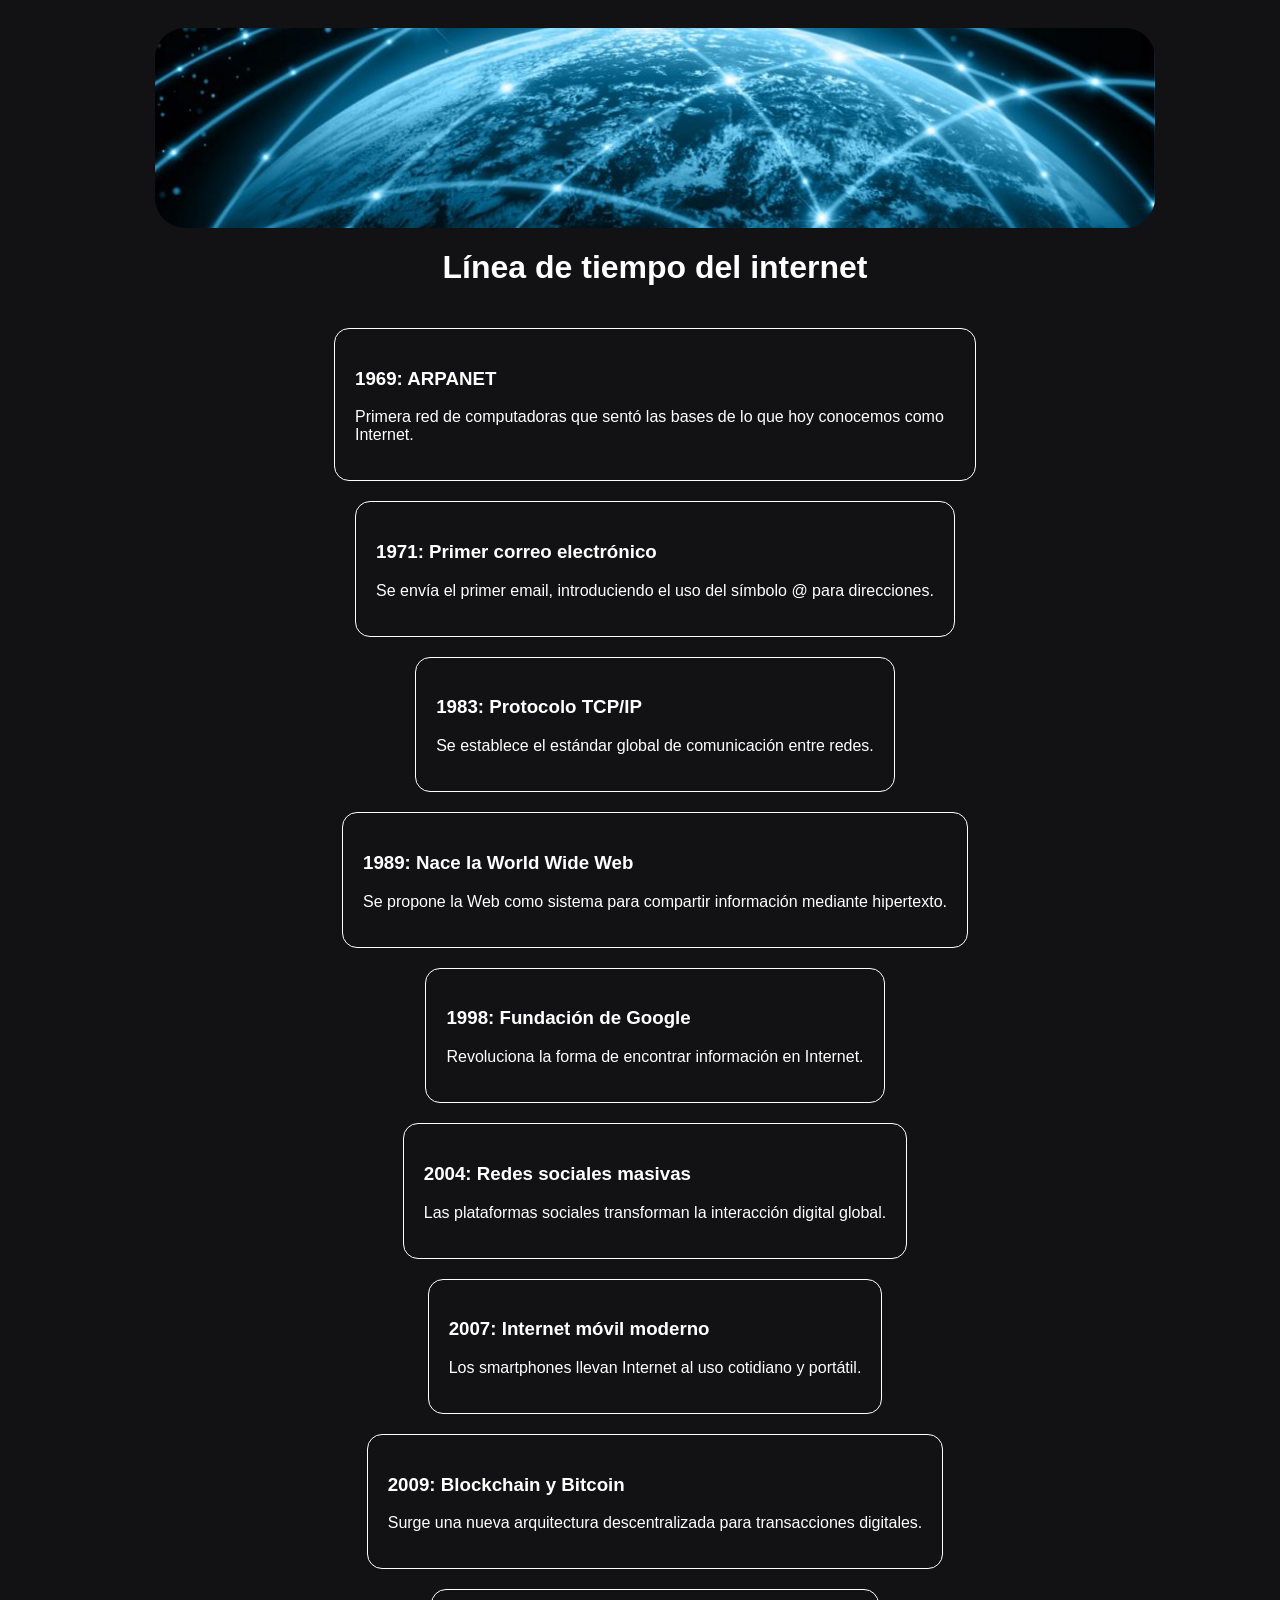
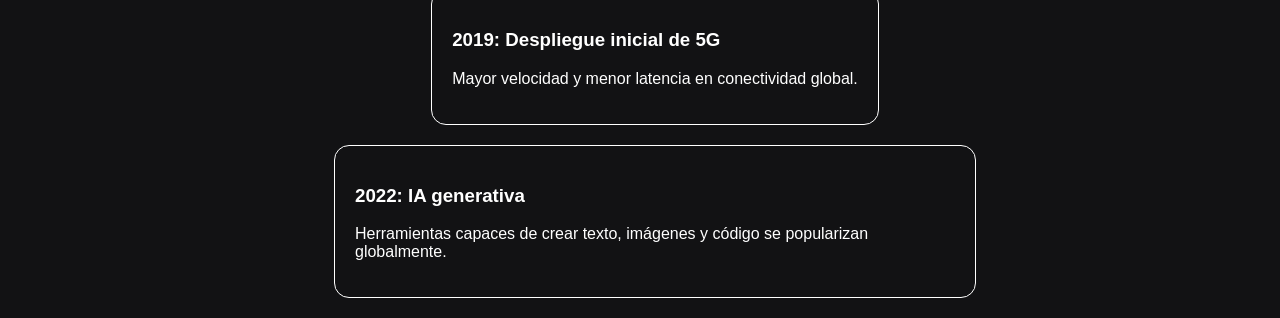
<file: index.html>
<!DOCTYPE html>
<html>

<head>
    <link rel="stylesheet" href="css/styles.css">
    <meta charset="UTF-8">
    <title>
        Linea de tiempo internet
    </title>
</head>

<body>

    <!--Imagen recortada y acomodad en el CSS-->
    <header class="banner">
        <img class="banner-image" src="images/banner.png" alt="Banner" width="1000px" height="200px">
    </header>

    <main>

        <div class="titleSection">
            <h1>Línea de tiempo del internet</h1>
        </div>

        <div class="eventsContainer">

            <a href="./html/arpanet.html" class="hyperlink">
                <div class="event">
                    <h3>1969: ARPANET</h3>
                    <p>Primera red de computadoras que sentó las bases de lo que hoy conocemos como Internet.</p>
                </div>
            </a>

            <a href="./html/correo.html" class="hyperlink">
                <div class="event">
                    <h3>1971: Primer correo electrónico</h3>
                    <p>Se envía el primer email, introduciendo el uso del símbolo @ para direcciones.</p>
                </div>
            </a>

            <a href="./html/tcpip.html" class="hyperlink">
                <div class="event">
                    <h3>1983: Protocolo TCP/IP</h3>
                    <p>Se establece el estándar global de comunicación entre redes.</p>
                </div>
            </a>

            <a href="./html/www.html" class="hyperlink">
                <div class="event">
                    <h3>1989: Nace la World Wide Web</h3>
                    <p>Se propone la Web como sistema para compartir información mediante hipertexto.</p>
                </div>
            </a>

            <a href="./html/google.html" class="hyperlink">
                <div class="event">
                    <h3>1998: Fundación de Google</h3>
                    <p>Revoluciona la forma de encontrar información en Internet.</p>
                </div>
            </a>

            <a href="./html/facebook.html" class="hyperlink">
                <div class="event">
                    <h3>2004: Redes sociales masivas</h3>
                    <p>Las plataformas sociales transforman la interacción digital global.</p>
                </div>
            </a>

            <a href="./html/movil.html" class="hyperlink">
                <div class="event">
                    <h3>2007: Internet móvil moderno</h3>
                    <p>Los smartphones llevan Internet al uso cotidiano y portátil.</p>
                </div>
            </a>

            <a href="./html/bitcoin.html" class="hyperlink">
                <div class="event">
                    <h3>2009: Blockchain y Bitcoin</h3>
                    <p>Surge una nueva arquitectura descentralizada para transacciones digitales.</p>
                </div>
            </a>

            <a href="html/5g.html" class="hyperlink">
                <div class="event">
                    <h3>2019: Despliegue inicial de 5G</h3>
                    <p>Mayor velocidad y menor latencia en conectividad global.</p>
                </div>
            </a>

            <a href="./html/ia.html" class="hyperlink">
                <div class="event">
                    <h3>2022: IA generativa</h3>
                    <p>Herramientas capaces de crear texto, imágenes y código se popularizan globalmente.</p>
                </div>
            </a>

        </div>

    </main>

</body>

</html>
</file>
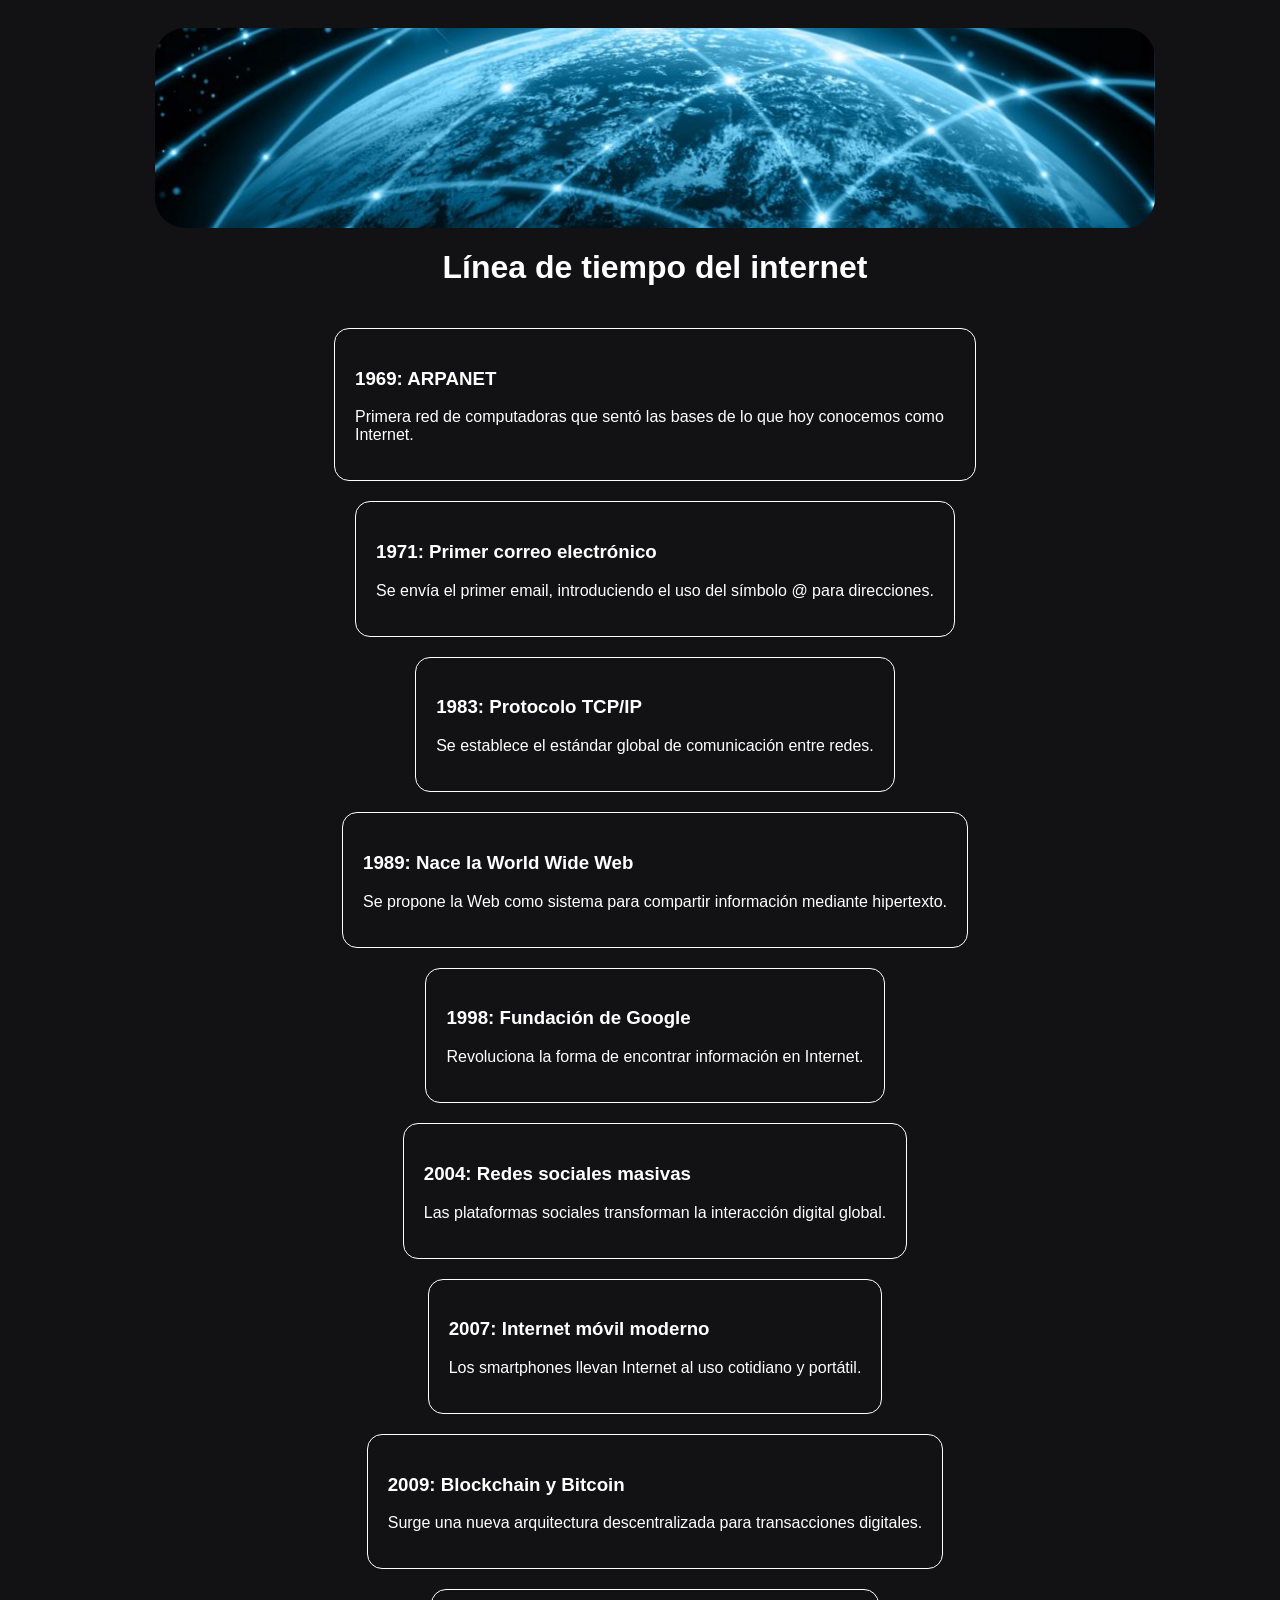
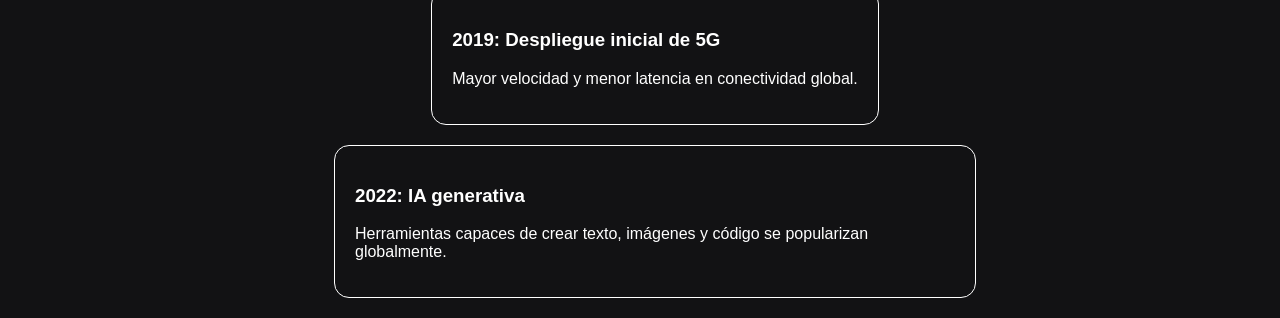
<file: html/index.html>
<!DOCTYPE html>
<html>

<head>
    <link rel="stylesheet" href="../css/styles.css">
    <meta charset="UTF-8">
    <title>
        Linea de tiempo internet
    </title>
</head>

<body>

    <!--Imagen recortada y acomodad en el CSS-->
    <header class="banner">
        <img class="banner-image" src="../images/banner.png" alt="Banner" width="1000px" height="200px">
    </header>

    <main>

        <div class="titleSection">
            <h1>Línea de tiempo del internet</h1>
        </div>

        <div class="eventsContainer">

            <a href="arpanet.html" class="hyperlink">
                <div class="event">
                    <h3>1969: ARPANET</h3>
                    <p>Primera red de computadoras que sentó las bases de lo que hoy conocemos como Internet.</p>
                </div>
            </a>

            <a href="correo.html" class="hyperlink">
                <div class="event">
                    <h3>1971: Primer correo electrónico</h3>
                    <p>Se envía el primer email, introduciendo el uso del símbolo @ para direcciones.</p>
                </div>
            </a>

            <a href="tcpip.html" class="hyperlink">
                <div class="event">
                    <h3>1983: Protocolo TCP/IP</h3>
                    <p>Se establece el estándar global de comunicación entre redes.</p>
                </div>
            </a>

            <a href="www.html" class="hyperlink">
                <div class="event">
                    <h3>1989: Nace la World Wide Web</h3>
                    <p>Se propone la Web como sistema para compartir información mediante hipertexto.</p>
                </div>
            </a>

            <a href="google.html" class="hyperlink">
                <div class="event">
                    <h3>1998: Fundación de Google</h3>
                    <p>Revoluciona la forma de encontrar información en Internet.</p>
                </div>
            </a>

            <a href="facebook.html" class="hyperlink">
                <div class="event">
                    <h3>2004: Redes sociales masivas</h3>
                    <p>Las plataformas sociales transforman la interacción digital global.</p>
                </div>
            </a>

            <a href="movil.html" class="hyperlink">
                <div class="event">
                    <h3>2007: Internet móvil moderno</h3>
                    <p>Los smartphones llevan Internet al uso cotidiano y portátil.</p>
                </div>
            </a>

            <a href="bitcoin.html" class="hyperlink">
                <div class="event">
                    <h3>2009: Blockchain y Bitcoin</h3>
                    <p>Surge una nueva arquitectura descentralizada para transacciones digitales.</p>
                </div>
            </a>

            <a href="5g.html" class="hyperlink">
                <div class="event">
                    <h3>2019: Despliegue inicial de 5G</h3>
                    <p>Mayor velocidad y menor latencia en conectividad global.</p>
                </div>
            </a>

            <a href="ia.html" class="hyperlink">
                <div class="event">
                    <h3>2022: IA generativa</h3>
                    <p>Herramientas capaces de crear texto, imágenes y código se popularizan globalmente.</p>
                </div>
            </a>

        </div>

    </main>

</body>

</html>
</file>
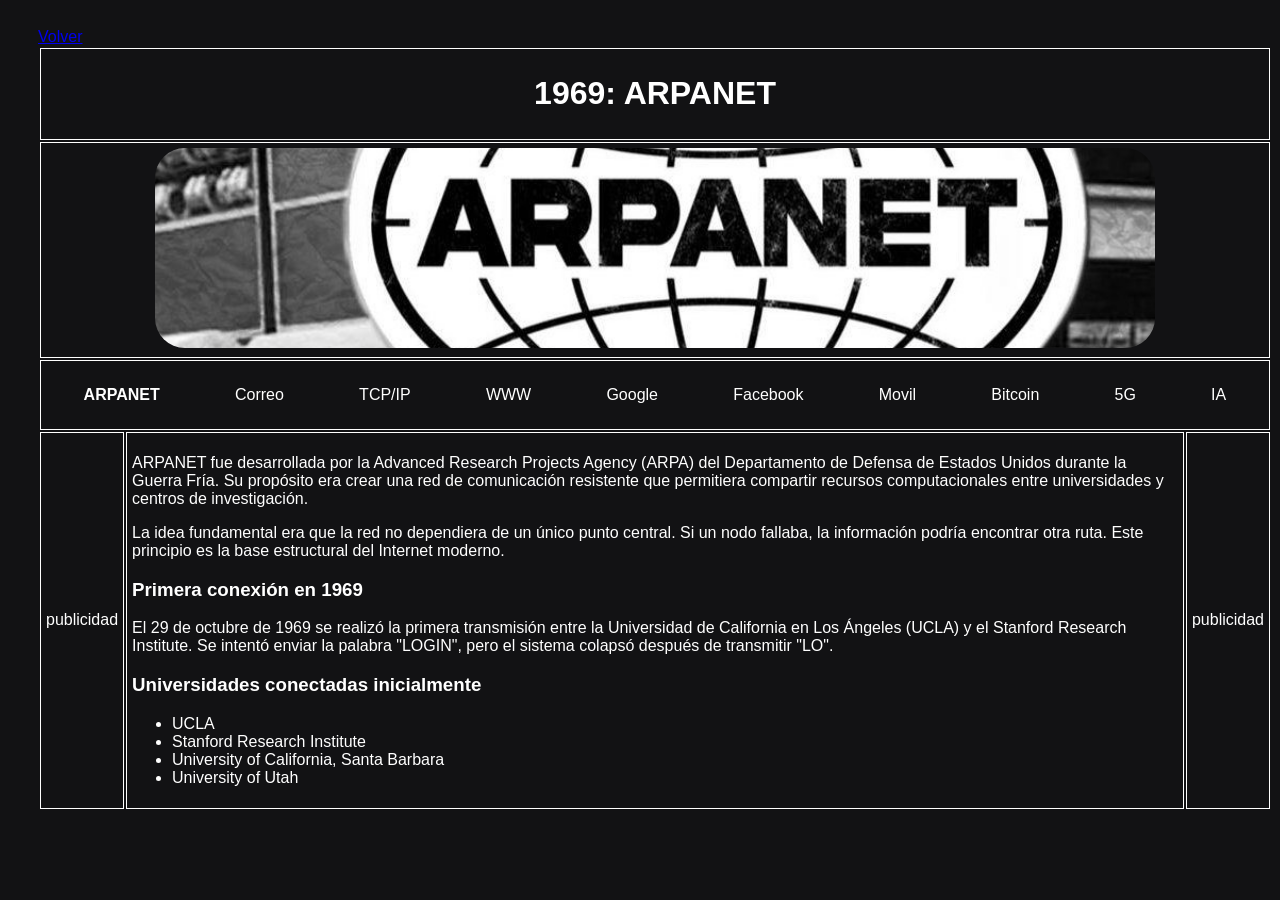
<file: html/arpanet.html>
<!DOCTYPE html>
<html lang="es">

<head>
    <meta charset="UTF-8">
    <title>1969: ARPANET</title>
    <link rel="stylesheet" href="../css/styles.css">
</head>

<header class="banner">
</header>

<body>

    <a href="../index.html" class="back-link">Volver</a>

    <div class="content">

        <table>
            <tr>
                <td colspan="3" class="title">
                    <h1>1969: ARPANET</h1>
                </td>
            </tr>
            <tr>
                <td colspan="3" class="table-banner">
                    <img class="banner-image" src="../images/arpanet.jpg" alt="Banner" width="1000px" height="200px">
                </td>
            </tr>
            <tr>
                <td colspan="3">
                    <div class="menu">
                        <a href="arpanet.html" class="hyperlink"><strong>ARPANET</strong></a>
                        <a href="correo.html" class="hyperlink">Correo</a>
                        <a href="tcpip.html" class="hyperlink">TCP/IP</a>
                        <a href="www.html" class="hyperlink">WWW</a>
                        <a href="google.html" class="hyperlink">Google</a>
                        <a href="facebook.html" class="hyperlink">Facebook</a>
                        <a href="movil.html" class="hyperlink">Movil</a>
                        <a href="bitcoin.html" class="hyperlink">Bitcoin</a>
                        <a href="5g.html" class="hyperlink">5G</a>
                        <a href="ia.html" class="hyperlink">IA</a>
                    </div>
                </td>
            </tr>

            <tr>
                <td>publicidad</td>
                <td>
                    <p>ARPANET fue desarrollada por la Advanced Research Projects Agency (ARPA) del
                        Departamento de Defensa de Estados Unidos durante la Guerra Fría.
                        Su propósito era crear una red de comunicación resistente que permitiera
                        compartir recursos computacionales entre universidades y centros de investigación.</p>

                    <p>La idea fundamental era que la red no dependiera de un único punto central.
                        Si un nodo fallaba, la información podría encontrar otra ruta.
                        Este principio es la base estructural del Internet moderno.</p>

                    <h3>Primera conexión en 1969</h3>

                    <p>El 29 de octubre de 1969 se realizó la primera transmisión entre la Universidad
                        de California en Los Ángeles (UCLA) y el Stanford Research Institute.
                        Se intentó enviar la palabra "LOGIN", pero el sistema colapsó después de transmitir "LO".</p>

                    <h3>Universidades conectadas inicialmente</h3>

                    <ul>
                        <li>UCLA</li>
                        <li>Stanford Research Institute</li>
                        <li>University of California, Santa Barbara</li>
                        <li>University of Utah</li>
                    </ul>
                </td>
                <td>publicidad</td>
            </tr>



        </table>

    </div>

</body>

</html>
</file>
<file: css/styles.css>
html {
     background-color: #121214;
 }

 body {
     font-family: Arial;
     color: white;
     padding-left: 30px;
 }

 .banner {
     padding-top: 20px;
     display: flex;
     justify-content: center;
 }

 .banner-image {
     object-fit: cover;
     border-radius: 30px;

 }

 .event {
     border: 1px solid white;
     border-radius: 15px;
     padding: 20px;
     max-width: 600px;
 }

 .hyperlink {
     display: block;
     width: fit-content;
     margin: 20px auto;
     color: white;
     text-decoration: none;
 }

 .titleSection {
     display: flex;
     justify-content: center;
 }

 th,
 td {
     border: 1px solid #ffffff;
     padding: 5px;
 }

 .menu {
     display: flex;
 }

.content {
     display: flex;
 }

 .title {
    text-align: center;
 }

 .table-banner {
    text-align: center;
 }
</file>
